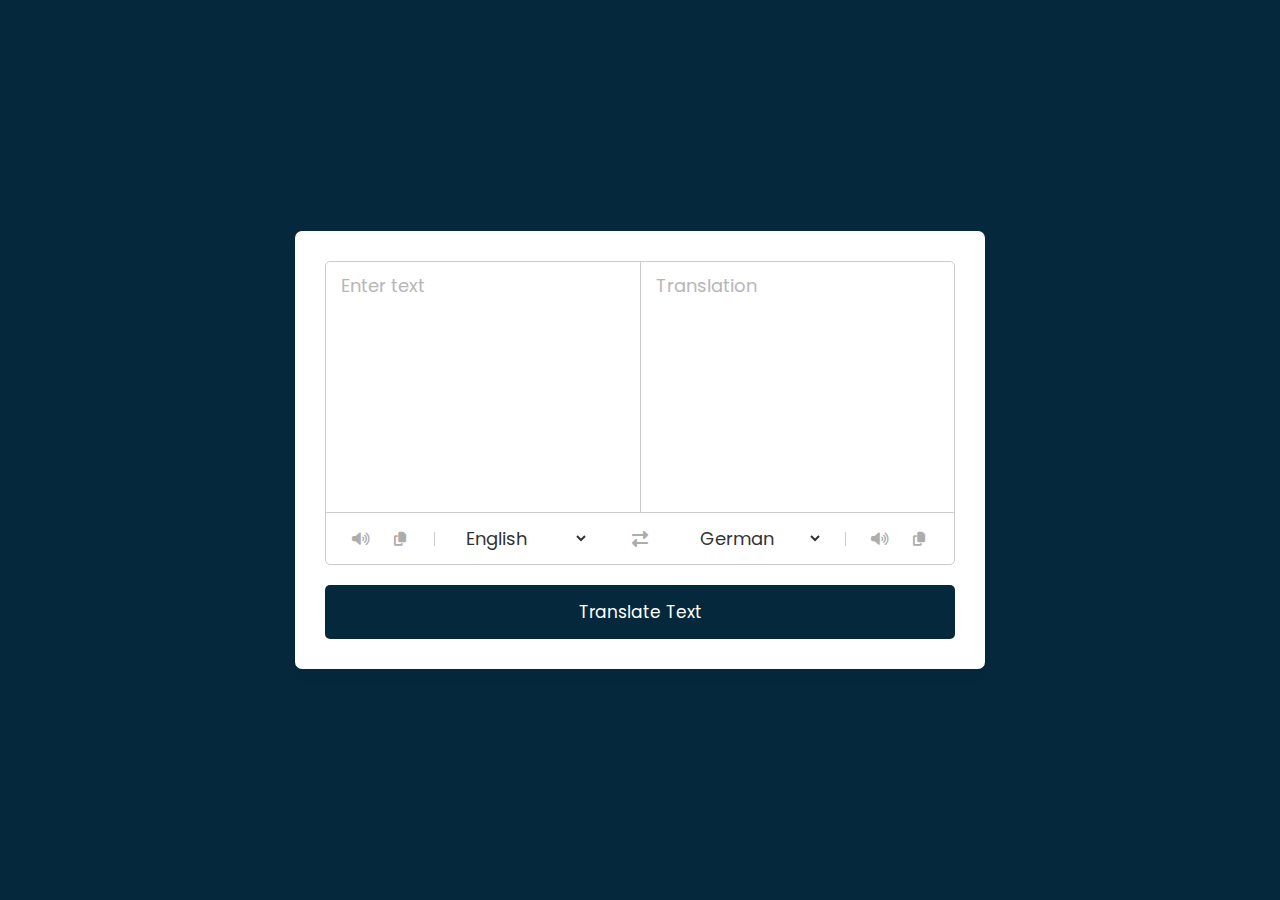
<file: translator-app/index.html>
<!DOCTYPE html>
<html lang="en">
<head>
    <meta charset="UTF-8">
    <meta http-equiv="X-UA-Compatible" content="IE=edge">
    <meta name="viewport" content="width=device-width, initial-scale=1.0">
    <link rel="stylesheet" href="style.css">
    <link rel="stylesheet" href="https://cdnjs.cloudflare.com/ajax/libs/font-awesome/6.3.0/css/all.min.css">

    <title>Translator App</title>
</head>
<body>
    <div class="container">
      <div class="wrapper">
        <div class="text-input">
          <textarea spellcheck="false" class="from-text" placeholder="Enter text"></textarea>
          <textarea spellcheck="false" readonly disabled class="to-text" placeholder="Translation"></textarea>
        </div>
        <ul class="controls">
          <li class="row from">
            <div class="icons">
              <i id="from" class="fas fa-volume-up"></i>
              <i id="from" class="fas fa-copy"></i>
            </div>
            <select></select>
          </li>
          <li class="exchange"><i class="fas fa-exchange-alt"></i></li>
          <li class="row to">
            <select></select>
            <div class="icons">
              <i id="to" class="fas fa-volume-up"></i>
              <i id="to" class="fas fa-copy"></i>
            </div>
          </li>
        </ul>
      </div>
      <button>Translate Text</button>
    </div>

    
    <script src="js/countries.js"></script>
    <script src="js/script.js"></script>
</body>
</html>
</file>
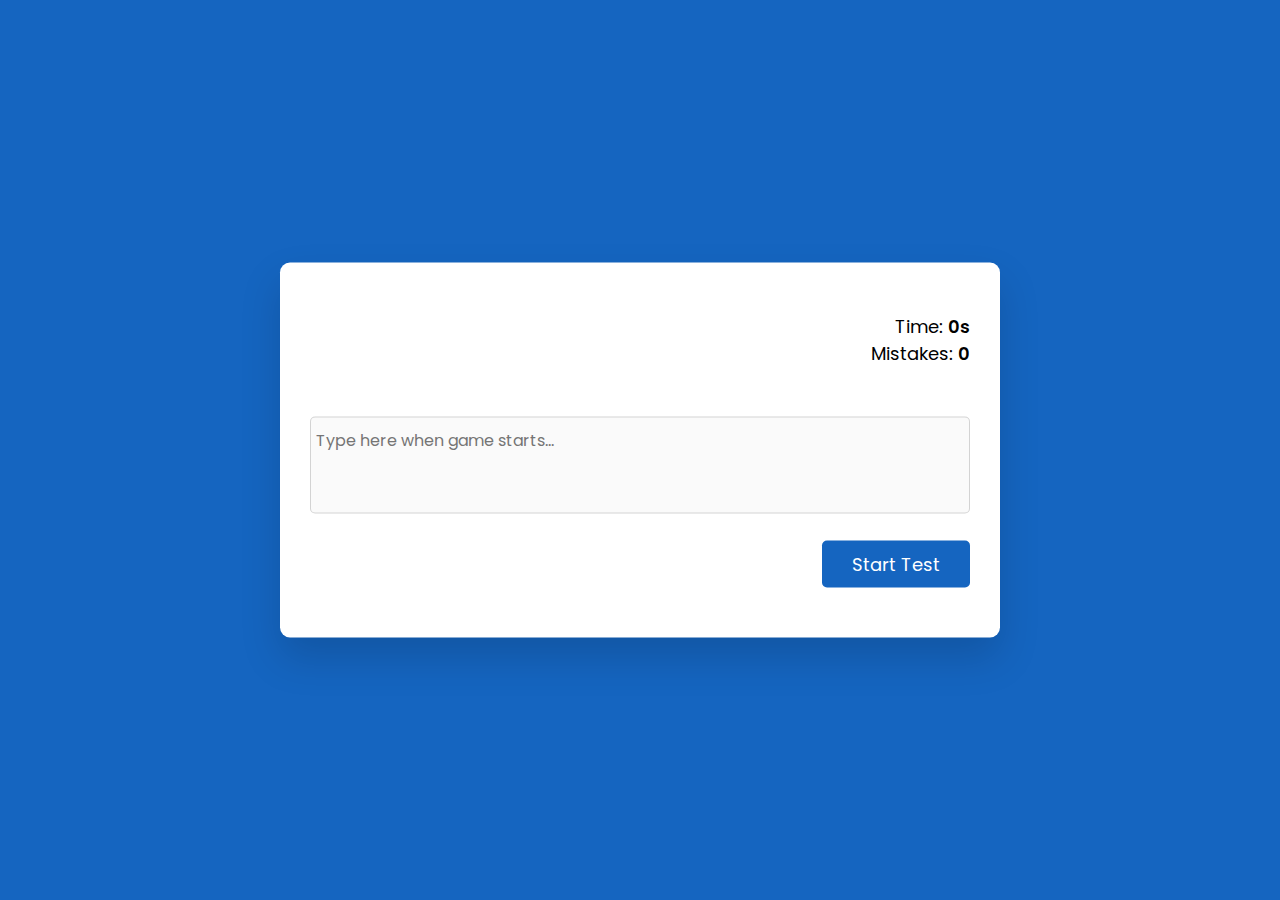
<file: Type-Game-App/index.html>
<!DOCTYPE html>
<html lang="en">
<head>
    <meta charset="UTF-8">
    <meta http-equiv="X-UA-Compatible" content="IE=edge">
    <meta name="viewport" content="width=device-width, initial-scale=1.0">
    <link rel="stylesheet" href="style.css">
    <title>Typing Game App</title>
</head>
<body>
    <div class="container">
        <div class="stats">
            <p>Time: <span id="timer">0s</span></p>
            <p>Mistakes: <span id="mistakes">0</span></p>
        </div>
        <div id="quote" onmousedown="return false" onselect="return false"></div>

        <textarea id="quote-input" rows="3" placeholder="Type here when game starts..."></textarea>

        <button id="start-test" onclick="startTest()">Start Test</button>
        <button id="stop-test" onclick="displayResult()">Stop Test</button>

        <div class="result">
            <h3>Result</h3>
            <div class="wrapper">
                <p>Accuracy: <span id="accuracy"></span></p>
                <p>Speed: <span id="wpm"></span></p>
            </div>
        </div>

    </div>
    
    

    <script src="script.js"></script>
</body>
</html>
</file>
<file: translator-app/style.css>
@import url('https://fonts.googleapis.com/css2?family=Poppins:wght@400;500;600;700&display=swap');

* {
  margin: 0;
  padding: 0;
  box-sizing: border-box;
  font-family: 'Poppins', sans-serif;
}

body {
  display: flex;
  align-items: center;
  justify-content: center;
  padding: 0 10px;
  min-height: 100vh;
  background: #06283D;
}

.container {
  max-width: 690px;
  width: 100%;
  padding: 30px;
  background: #fff;
  border-radius: 7px;
  box-shadow: 0 10px 20px rgba(0, 0, 0, 0.01);
}

.wrapper {
  border-radius: 5px;
  border: 1px solid #ccc;
}

.wrapper .text-input {
  display: flex;
  border-bottom: 1px solid #ccc;
}

.text-input .to-text {
  border-radius: 0px;
  border-left: 1px solid #ccc;
}

.text-input textarea {
  height: 250px;
  width: 100%;
  border: none;
  outline: none;
  resize: none;
  background: none;
  font-size: 18px;
  padding: 10px 15px;
  border-radius: 5px;
}

.text-input textarea::placeholder {
  color: #b7b6b6;
}

.controls,
li,
.icons,
.icons i {
  display: flex;
  align-items: center;
  justify-content: space-between;
}

.controls {
  list-style: none;
  padding: 12px 15px;
}

.controls .row .icons {
  width: 38%;
}

.controls .row .icons i {
  width: 50px;
  color: #adadad;
  font-size: 14px;
  cursor: pointer;
  transition: transform 0.2s ease;
  justify-content: center;
}

.controls .row.from .icons {
  padding-right: 15px;
  border-right: 1px solid #ccc;
}

.controls .row.to .icons {
  padding-left: 15px;
  border-left: 1px solid #ccc;
}

.controls .row select {
  color: #333;
  border: none;
  outline: none;
  font-size: 18px;
  background: none;
  padding-left: 5px;
}

.text-input textarea::-webkit-scrollbar {
  width: 4px;
}

.controls .row select::-webkit-scrollbar {
  width: 8px;
}

.text-input textarea::-webkit-scrollbar-track,
.controls .row select::-webkit-scrollbar-track {
  background: #fff;
}

.text-input textarea::-webkit-scrollbar-thumb {
  background: #ddd;
  border-radius: 8px;
}

.controls .row select::-webkit-scrollbar-thumb {
  background: #999;
  border-radius: 8px;
  border-right: 2px solid #ffffff;
}

.controls .exchange {
  color: #adadad;
  cursor: pointer;
  font-size: 16px;
  transition: transform 0.2s ease;
}

.controls i:active {
  transform: scale(0.9);
}

.container button {
  width: 100%;
  padding: 14px;
  outline: none;
  border: none;
  color: #fff;
  cursor: pointer;
  margin-top: 20px;
  font-size: 17px;
  border-radius: 5px;
  background: #06283D;
}

@media (max-width: 660px) {
  .container {
    padding: 20px;
  }

  .wrapper .text-input {
    flex-direction: column;
  }

  .text-input .to-text {
    border-left: 0px;
    border-top: 1px solid #ccc;
  }

  .text-input textarea {
    height: 200px;
  }

  .controls .row .icons {
    display: none;
  }

  .container button {
    padding: 13px;
    font-size: 16px;
  }

  .controls .row select {
    font-size: 16px;
  }

  .controls .exchange {
    font-size: 14px;
  }
}
</file>
<file: Type-Game-App/style.css>
@import url('https://fonts.googleapis.com/css2?family=Poppins:wght@200;300;400&display=swap');

*{
    margin: 0;
    padding: 0;
    box-sizing: border-box;
    font-family: 'Poppins', sans-serif;
}

body{
    background-color: #1565c0;
}

.container{
    width: 80vmin;
    padding: 50px 30px;
    background-color: #fff;
    position: absolute;
    transform: translate(-50%, -50%);
    top: 50%;
    left: 50%;
    border-radius: 10px;
    box-shadow: 0 20px 40px rgba(0, 0, 0, 0.15);
}

.stats{
    text-align: right;
    font-size: 18px;
    margin-bottom: 30px;
}

.stats span{
    font-weight: 600;
}

#quote{
    text-align: justify;
    margin: 50px 0 30px 0;
}

textarea{
    resize: none;
    width: 100%;
    border-radius: 5px;
    padding: 10px 5px;
    font-size: 16px;
}

button{
    float: right;
    margin-top: 20px;
    background-color: #1565c0;
    color: #fff;
    border: none;
    padding: 10px 30px;
    border-radius: 5px;
    font-size: 18px;
}

.result{
    margin-top: 40px;
    display: none;
}

.result h3{
    text-align: center;
    margin-bottom: 20px;
    font-size: 22px;
}

.wrapper{
    display: flex;
    justify-content: space-around;
}

.wrapper span{
    font-weight: 600;
}

.success{
    color: #44b267;
}

.fail{
    color: #e81c4e;
}
</file>
